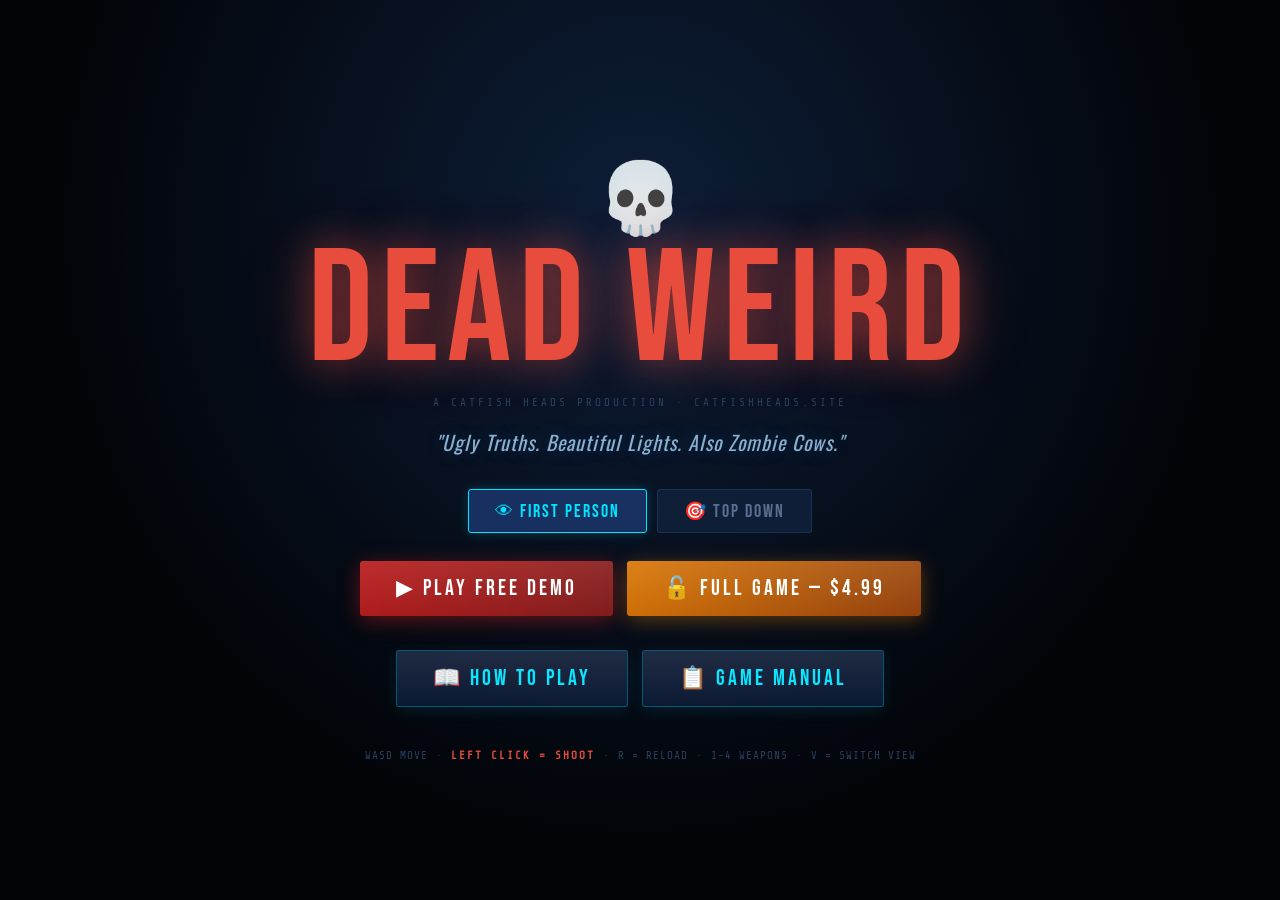
<file: index.html>
<!doctype html>
<html lang="en">
<head>
<meta charset="utf-8">
<meta name="viewport" content="width=device-width,initial-scale=1">
<meta http-equiv="refresh" content="0; url=deadweird.html">
<title>DEAD WEIRD</title>
</head>
<body>
<p>Loading DEAD WEIRD...</p>
<script>
location.replace('deadweird.html');
</script>
</body>
</html>
</file>
<file: deadweird.css>
@import url('https://fonts.googleapis.com/css2?family=Bebas+Neue&family=Oswald:wght@300;400;600;700&family=Share+Tech+Mono&display=swap');

:root{
  --red:#c0392b;--red2:#e74c3c;--green:#22c55e;--blue:#3b82f6;
  --gold:#ffd700;--purple:#cc44ff;--teal:#00e5ff;--orange:#f97316;
  --bg:#040608;--surface:rgba(8,14,24,0.96);--border:rgba(40,80,140,0.4);
  --text:#e2eaf8;--muted:#5a7090;
  --font-display:'Bebas Neue',sans-serif;
  --font-ui:'Oswald',sans-serif;
  --font-mono:'Share Tech Mono',monospace;
}

*{box-sizing:border-box;margin:0;padding:0;-webkit-tap-highlight-color:transparent;}
html,body{width:100%;height:100%;overflow:hidden;background:var(--bg);color:var(--text);font-family:var(--font-ui);}
canvas{display:none;position:fixed;top:0;left:0;image-rendering:pixelated;}

/* ═══════════════════════════════════
   SCREENS
═══════════════════════════════════ */
.scr{
  position:fixed;inset:0;display:flex;flex-direction:column;
  align-items:center;justify-content:center;
  background:radial-gradient(ellipse at 50% 30%,#0a1628 0%,#020408 70%);
  transition:opacity .35s;z-index:50;
}
.scr.off{opacity:0;pointer-events:none;}

/* Title screen */
#ts{background:radial-gradient(ellipse at 50% 25%,#0d1e38 0%,#020408 65%);}
.ts-title{
  font-family:var(--font-display);
  font-size:clamp(72px,14vw,160px);
  letter-spacing:8px;
  color:var(--red2);
  text-shadow:0 0 40px rgba(231,76,60,0.6),0 0 80px rgba(231,76,60,0.2);
  line-height:1;
  animation:titlePulse 3s ease-in-out infinite;
}
@keyframes titlePulse{
  0%,100%{text-shadow:0 0 40px rgba(231,76,60,0.6),0 0 80px rgba(231,76,60,0.2);}
  50%{text-shadow:0 0 60px rgba(231,76,60,0.9),0 0 120px rgba(231,76,60,0.4),0 0 200px rgba(231,76,60,0.1);}
}
.ts-sub{
  font-family:var(--font-mono);font-size:clamp(11px,2vw,16px);
  color:#4a7090;letter-spacing:5px;text-transform:uppercase;margin-top:6px;
}
.ts-tagline{
  font-family:var(--font-ui);font-size:clamp(13px,2.5vw,20px);
  color:#8ab0d0;font-style:italic;margin:18px 0 32px;letter-spacing:1px;
  text-shadow:0 0 20px rgba(100,160,220,0.3);
}
.ts-btns{display:flex;gap:14px;flex-wrap:wrap;justify-content:center;margin-bottom:24px;}
.ts-modes{display:flex;gap:10px;margin-bottom:28px;}
.mode-btn{
  font-family:var(--font-display);font-size:18px;letter-spacing:2px;
  padding:10px 26px;border:1px solid var(--border);border-radius:3px;
  background:rgba(20,40,70,0.6);color:var(--muted);cursor:pointer;
  transition:all .2s;
}
.mode-btn.active{
  background:rgba(40,80,160,0.5);color:var(--teal);
  border-color:var(--teal);box-shadow:0 0 12px rgba(0,229,255,0.2);
}
.ts-hint{font-family:var(--font-mono);font-size:12px;color:#2a4060;letter-spacing:2px;text-transform:uppercase;}

/* Buttons */
.btn{
  font-family:var(--font-display);font-size:clamp(16px,3vw,22px);letter-spacing:3px;
  padding:14px 36px;border:none;border-radius:3px;cursor:pointer;
  display:inline-flex;align-items:center;gap:10px;
  transition:all .18s;user-select:none;text-transform:uppercase;
  position:relative;overflow:hidden;
}
.btn::after{
  content:'';position:absolute;inset:0;
  background:linear-gradient(180deg,rgba(255,255,255,0.08) 0%,transparent 100%);
}
.btn:active{transform:scale(.97);}
.bp{background:linear-gradient(135deg,#b91c1c,#7f1d1d);color:#fff;box-shadow:0 4px 20px rgba(185,28,28,0.5);}
.bp:hover{background:linear-gradient(135deg,#dc2626,#991b1b);box-shadow:0 6px 30px rgba(220,38,38,0.6);transform:translateY(-1px);}
.bd{background:rgba(15,30,60,0.8);color:var(--teal);border:1px solid rgba(0,229,255,0.3);box-shadow:0 4px 15px rgba(0,229,255,0.1);}
.bd:hover{background:rgba(20,45,90,0.9);border-color:rgba(0,229,255,0.5);box-shadow:0 6px 25px rgba(0,229,255,0.2);transform:translateY(-1px);}
.bu{background:linear-gradient(135deg,#d97706,#92400e);color:#fff;box-shadow:0 4px 20px rgba(217,119,6,0.4);}
.bu:hover{background:linear-gradient(135deg,#f59e0b,#b45309);box-shadow:0 6px 30px rgba(245,158,11,0.5);transform:translateY(-1px);}

/* How to play */
#htp{overflow-y:auto;padding:30px 20px;}
.htp-wrap{max-width:780px;width:100%;margin:0 auto;}
.htp-title{font-family:var(--font-display);font-size:clamp(36px,7vw,70px);color:var(--red2);letter-spacing:5px;text-align:center;margin-bottom:6px;}
.htp-grid{display:grid;grid-template-columns:repeat(auto-fit,minmax(220px,1fr));gap:16px;margin:20px 0;}
.htp-card{
  background:rgba(10,20,40,0.8);border:1px solid var(--border);
  border-radius:6px;padding:18px;
}
.htp-card h3{font-family:var(--font-display);font-size:18px;letter-spacing:2px;color:var(--teal);margin-bottom:10px;}
.htp-card p,.htp-card li{font-size:13px;color:#8ab0d0;line-height:1.7;list-style:none;padding:2px 0;}
.htp-card li::before{content:'▸ ';color:var(--gold);}
.htp-events{display:grid;grid-template-columns:repeat(auto-fill,minmax(180px,1fr));gap:8px;margin:14px 0;}
.htp-ev{background:rgba(10,20,40,0.7);border:1px solid rgba(40,80,120,0.3);border-radius:4px;padding:10px 12px;font-size:12px;color:#7090b0;}

/* Paywall */
#ps{background:radial-gradient(ellipse at 50% 20%,#120a00 0%,#020204 65%);}
.pw-title{font-family:var(--font-display);font-size:clamp(44px,9vw,100px);color:var(--gold);letter-spacing:6px;text-shadow:0 0 40px rgba(255,215,0,0.4);}
.pw-price{font-family:var(--font-display);font-size:clamp(36px,7vw,72px);color:#fff;letter-spacing:3px;margin:10px 0;}
.pw-feats{display:grid;grid-template-columns:1fr 1fr;gap:8px;margin:20px 0;max-width:440px;}
.pw-feat{background:rgba(20,40,10,0.6);border:1px solid rgba(34,197,94,0.2);border-radius:4px;padding:8px 14px;font-size:13px;color:#86efac;}
.pw-feat::before{content:'✓ ';}

/* Game Over */
#go{background:radial-gradient(ellipse at 50% 50%,#1a0000 0%,#020202 70%);}
.go-title{font-family:var(--font-display);font-size:clamp(52px,11vw,120px);color:var(--red2);letter-spacing:8px;
  animation:goFlicker 2s ease-in-out infinite;text-shadow:0 0 30px rgba(231,76,60,0.5);}
@keyframes goFlicker{0%,100%{opacity:1;}92%{opacity:1;}93%{opacity:0.3;}94%{opacity:1;}96%{opacity:0.5;}97%{opacity:1;}}
.go-stats{display:grid;grid-template-columns:1fr 1fr;gap:12px;margin:20px 0;max-width:380px;}
.go-stat{background:rgba(10,0,0,0.6);border:1px solid rgba(100,20,20,0.4);border-radius:4px;padding:14px 18px;text-align:center;}
.go-stat-val{font-family:var(--font-display);font-size:32px;color:var(--red2);letter-spacing:2px;}
.go-stat-lbl{font-size:11px;color:var(--muted);letter-spacing:2px;text-transform:uppercase;margin-top:2px;}
#go-weird{font-style:italic;color:#5a3030;font-size:13px;max-width:360px;text-align:center;margin:8px 0 20px;line-height:1.6;}

/* Wave clear popup */
#lu{
  position:fixed;top:50%;left:50%;transform:translate(-50%,-50%) scale(0.85);
  background:rgba(4,12,24,0.97);border:1px solid rgba(40,100,200,0.4);
  border-radius:8px;padding:32px 48px;text-align:center;
  pointer-events:none;opacity:0;transition:all .35s;z-index:90;
  box-shadow:0 0 60px rgba(40,100,200,0.2);
}
#lu.show{opacity:1;transform:translate(-50%,-50%) scale(1);}
#lu-title{font-family:var(--font-display);font-size:48px;color:var(--green);letter-spacing:4px;}
#lu-sub{font-size:15px;color:#60a0d0;margin-top:8px;font-family:var(--font-mono);}
#lu-bonus{font-family:var(--font-display);font-size:22px;color:var(--gold);margin-top:10px;letter-spacing:2px;}

/* ═══════════════════════════════════
   HUD
═══════════════════════════════════ */
#hud{
  display:none;position:fixed;inset:0;pointer-events:none;z-index:20;
}

/* Top bar */
#hud-top{
  position:absolute;top:0;left:0;right:0;
  display:flex;align-items:stretch;justify-content:space-between;
  padding:0;height:54px;
  background:linear-gradient(180deg,rgba(2,6,14,0.95) 0%,rgba(2,6,14,0) 100%);
}

/* Score */
#score-wrap{
  display:flex;flex-direction:column;justify-content:center;
  padding:6px 20px;min-width:180px;
}
#score-d{
  font-family:var(--font-display);font-size:26px;letter-spacing:3px;
  color:var(--gold);text-shadow:0 0 12px rgba(255,215,0,0.4);line-height:1;
}
#wave-d{
  font-family:var(--font-mono);font-size:11px;color:var(--muted);
  letter-spacing:3px;margin-top:2px;
}

/* HP Bar */
#hp-wrap{
  display:flex;flex-direction:column;justify-content:center;align-items:center;
  flex:1;padding:8px 30px;max-width:340px;
}
#hp-label{font-family:var(--font-mono);font-size:10px;color:var(--muted);letter-spacing:3px;margin-bottom:4px;}
#hp-track{
  width:100%;height:14px;
  background:rgba(5,10,20,0.9);border:1px solid rgba(40,80,130,0.5);
  border-radius:7px;overflow:hidden;position:relative;
}
#hpf{
  height:100%;border-radius:7px;
  background:linear-gradient(90deg,#22c55e,#86efac);
  transition:width .2s,background .3s;
  position:relative;
}
#hpf::after{
  content:'';position:absolute;top:0;left:0;right:0;height:40%;
  background:rgba(255,255,255,0.15);border-radius:7px 7px 0 0;
}
/* HP segment lines */
#hp-track::before{
  content:'';position:absolute;inset:0;
  background:repeating-linear-gradient(90deg,transparent 0%,transparent calc(10% - 1px),rgba(0,0,0,0.4) calc(10% - 1px),rgba(0,0,0,0.4) 10%);
  z-index:2;border-radius:7px;
}

/* Ammo / weapon */
#wep-wrap{
  display:flex;flex-direction:column;justify-content:center;align-items:flex-end;
  padding:6px 20px;min-width:160px;
}
#wep-name{font-family:var(--font-display);font-size:15px;letter-spacing:2px;color:#8ab0d0;line-height:1;}
#ammo-wrap{display:flex;align-items:center;gap:6px;margin-top:3px;}
#ammo-d{font-family:var(--font-mono);font-size:18px;color:var(--text);line-height:1;}
#ammo-icon{font-size:13px;opacity:.7;}

/* Reload bar */
#rl-wrap{
  display:none;position:absolute;bottom:90px;left:50%;transform:translateX(-50%);
  width:200px;height:6px;background:rgba(5,10,20,0.9);
  border:1px solid rgba(40,80,130,0.4);border-radius:3px;overflow:hidden;
}
#rl-fill{height:100%;width:0;background:linear-gradient(90deg,var(--teal),#60a5fa);transition:none;border-radius:3px;}
#rl-lbl{
  display:none;position:absolute;bottom:100px;left:50%;transform:translateX(-50%);
  font-family:var(--font-mono);font-size:11px;color:var(--teal);letter-spacing:3px;white-space:nowrap;
}

/* Combo display */
#combo-d{
  position:absolute;top:64px;left:50%;transform:translateX(-50%);
  font-family:var(--font-display);font-size:clamp(20px,4vw,34px);letter-spacing:4px;
  color:var(--gold);opacity:0;transition:opacity .25s;
  text-shadow:0 0 20px rgba(255,215,0,0.6);white-space:nowrap;
  pointer-events:none;
}

/* Weapon bar */
#wb{
  position:absolute;bottom:16px;left:50%;transform:translateX(-50%);
  display:flex;gap:8px;
}
.ws{
  width:58px;height:58px;
  background:rgba(4,10,20,0.88);
  border:1px solid rgba(40,80,130,0.4);border-radius:6px;
  display:flex;flex-direction:column;align-items:center;justify-content:center;
  font-size:24px;cursor:pointer;transition:all .18s;pointer-events:all;
  position:relative;overflow:hidden;
}
.ws::after{
  content:'';position:absolute;inset:0;
  background:linear-gradient(180deg,rgba(255,255,255,0.06) 0%,transparent 50%);
}
.ws:hover:not(.locked){border-color:rgba(100,160,255,0.5);background:rgba(10,20,45,0.95);}
.ws.active{
  border-color:var(--gold);background:rgba(20,16,0,0.95);
  box-shadow:0 0 16px rgba(255,215,0,0.3),inset 0 0 10px rgba(255,215,0,0.05);
}
.ws.locked{opacity:.38;cursor:not-allowed;filter:grayscale(0.7);}
.ws-key{position:absolute;top:3px;left:5px;font-family:var(--font-mono);font-size:9px;color:var(--muted);}

/* Power-up icons */
#pur{
  position:absolute;top:64px;right:16px;
  display:flex;gap:6px;flex-direction:column;
}
.pu-ic{
  width:34px;height:34px;border-radius:6px;border:1px solid;
  display:flex;align-items:center;justify-content:center;
  font-size:18px;background:rgba(4,10,20,0.8);
  animation:puPulse 1.5s ease-in-out infinite;
}
@keyframes puPulse{0%,100%{box-shadow:0 0 6px currentColor;}50%{box-shadow:0 0 14px currentColor;}}

/* Weird event banner */
#weird-banner{
  position:fixed;top:68px;left:50%;transform:translateX(-50%);
  font-family:var(--font-display);font-size:clamp(18px,4vw,30px);letter-spacing:3px;
  color:var(--purple);opacity:0;transition:opacity .4s;
  text-shadow:0 0 20px rgba(204,68,255,0.7);white-space:nowrap;
  pointer-events:none;z-index:30;
}

/* Ally status */
#ally-status{
  position:fixed;bottom:100px;left:50%;transform:translateX(-50%);
  font-family:var(--font-mono);font-size:13px;color:var(--teal);
  opacity:0;transition:opacity .3s;text-shadow:0 0 10px rgba(0,229,255,0.5);
  pointer-events:none;white-space:nowrap;
}

/* Demo banner */
#demo-b{
  display:none;position:fixed;top:62px;left:16px;
  font-family:var(--font-mono);font-size:11px;color:#b45309;
  background:rgba(30,15,0,0.85);border:1px solid rgba(180,83,9,0.35);
  border-radius:4px;padding:5px 12px;letter-spacing:2px;pointer-events:none;
}

/* Vignette / effects */
#vig{position:fixed;inset:0;pointer-events:none;z-index:25;transition:all .15s;}
#vig.hit{background:radial-gradient(ellipse at center,transparent 40%,rgba(180,0,0,0.65) 100%);}
#vig.heal{background:radial-gradient(ellipse at center,transparent 40%,rgba(0,180,60,0.35) 100%);}
#blood-splat{
  position:fixed;inset:0;pointer-events:none;z-index:24;opacity:0;transition:opacity .1s;
  background:radial-gradient(ellipse at 45% 42%,rgba(120,0,0,0.45) 0%,transparent 60%),
             radial-gradient(ellipse at 60% 50%,rgba(90,0,0,0.3) 0%,transparent 55%);
}
#blood-splat.show{opacity:1;}

/* Minimap */
#minimap{
  display:none;position:fixed;bottom:84px;right:16px;
  width:90px;height:90px;border:1px solid rgba(30,58,95,0.7);
  border-radius:4px;background:rgba(2,6,14,0.9);
  box-shadow:0 0 12px rgba(0,0,0,0.5);
}

/* Crosshair */
#crosshair{
  position:fixed;top:50%;left:50%;transform:translate(-50%,-50%);
  width:18px;height:18px;pointer-events:none;z-index:22;
  display:none;
}
#crosshair::before,#crosshair::after{
  content:'';position:absolute;background:rgba(255,255,255,0.8);border-radius:1px;
}
#crosshair::before{width:2px;height:100%;left:50%;transform:translateX(-50%);}
#crosshair::after{width:100%;height:2px;top:50%;transform:translateY(-50%);}
#crosshair.fp-mode{display:block;}
/* Center dot */
#crosshair.fp-mode::before{box-shadow:0 0 0 2px rgba(0,0,0,0.5);}

/* ═══════════════════════════════════
   MOBILE CONTROLS
═══════════════════════════════════ */
#tc{display:none;position:fixed;inset:0;pointer-events:none;z-index:15;}
#jz{
  position:absolute;bottom:28px;left:24px;width:110px;height:110px;
  background:rgba(10,25,50,0.55);border:2px solid rgba(60,120,200,0.4);
  border-radius:50%;pointer-events:all;
}
#jk{
  position:absolute;top:50%;left:50%;transform:translate(-50%,-50%);
  width:46px;height:46px;background:rgba(60,120,200,0.6);
  border:2px solid rgba(100,180,255,0.7);border-radius:50%;
  box-shadow:0 0 12px rgba(60,120,200,0.3);transition:box-shadow .1s;
}
#az{
  position:absolute;right:0;top:0;bottom:0;left:40%;
  pointer-events:all;
}
#fire-btn{
  position:absolute;bottom:28px;right:24px;width:82px;height:82px;
  background:radial-gradient(circle,rgba(180,30,30,0.9),rgba(100,10,10,0.9));
  border:2px solid rgba(220,80,80,0.6);border-radius:50%;
  display:flex;align-items:center;justify-content:center;
  font-family:var(--font-display);font-size:20px;letter-spacing:2px;color:#ff9090;
  pointer-events:all;box-shadow:0 0 20px rgba(180,30,30,0.4);transition:all .1s;
}
#fire-btn.pressed{
  background:radial-gradient(circle,rgba(240,60,60,0.95),rgba(150,20,20,0.95));
  box-shadow:0 0 35px rgba(220,60,60,0.7);transform:scale(.93);
}
#reload-btn{
  position:absolute;bottom:120px;right:32px;width:48px;height:48px;
  background:rgba(10,25,50,0.7);border:1px solid rgba(60,120,200,0.4);
  border-radius:50%;display:flex;align-items:center;justify-content:center;
  font-size:20px;pointer-events:all;
}
#view-toggle{
  position:absolute;top:16px;right:16px;
  font-family:var(--font-display);font-size:14px;letter-spacing:2px;
  background:rgba(4,10,20,0.8);border:1px solid rgba(40,80,130,0.4);
  border-radius:4px;padding:8px 14px;color:var(--text);pointer-events:all;cursor:pointer;
}

/* ═══════════════════════════════════
   SCROLLBAR
═══════════════════════════════════ */
::-webkit-scrollbar{width:4px;}
::-webkit-scrollbar-track{background:rgba(4,8,16,0.5);}
::-webkit-scrollbar-thumb{background:rgba(40,80,140,0.5);border-radius:2px;}



/* ═══ NEW ELEMENTS ═══ */

/* Title extras */
.ts-skull{font-size:clamp(40px,7vw,70px);margin-bottom:-10px;animation:titlePulse 3s ease-in-out infinite;}
.ts-by{font-family:var(--font-mono);font-size:11px;color:#2a4060;letter-spacing:3px;text-transform:uppercase;margin-top:4px;}
.ts-controls-strip{
  display:flex;flex-wrap:wrap;gap:8px;justify-content:center;align-items:center;
  margin-top:18px;font-family:var(--font-mono);font-size:11px;color:#2a4060;
  letter-spacing:1px;text-transform:uppercase;
}
.ctrl-highlight{color:var(--red2);font-weight:700;letter-spacing:2px;}

/* Controls tables in HTP */
.ctrl-table{width:100%;border-collapse:collapse;margin-top:4px;}
.ctrl-table tr{border-bottom:1px solid rgba(30,58,95,0.3);}
.ctrl-table td{padding:5px 6px;font-size:12px;color:#8ab0d0;vertical-align:top;}
.ctrl-table .key{
  font-family:var(--font-mono);font-size:10px;color:var(--text);
  background:rgba(20,40,80,0.6);border:1px solid rgba(40,80,140,0.4);
  border-radius:3px;padding:2px 6px;white-space:nowrap;font-weight:600;
}
.ctrl-table .ctrl-fire{
  color:var(--red2)!important;border-color:rgba(192,57,43,0.5)!important;
  background:rgba(80,10,10,0.6)!important;
}

/* Fire indicator overlay */
#fire-indicator{
  position:absolute;bottom:85px;left:50%;transform:translateX(-50%);
  background:rgba(4,8,16,0.92);border:1px solid rgba(192,57,43,0.5);
  border-radius:6px;padding:10px 20px;
  display:flex;flex-direction:column;align-items:center;gap:4px;
  pointer-events:none;transition:opacity 0.6s;
  box-shadow:0 0 20px rgba(192,57,43,0.2);
}
.fi-desktop{display:flex;align-items:center;gap:10px;}
.fi-key{
  font-family:var(--font-display);font-size:16px;letter-spacing:2px;
  background:rgba(192,57,43,0.3);border:2px solid var(--red2);
  border-radius:4px;padding:4px 12px;color:var(--red2);
  animation:keyPulse 1s ease-in-out infinite;
}
@keyframes keyPulse{0%,100%{box-shadow:0 0 8px rgba(192,57,43,0.4);}50%{box-shadow:0 0 18px rgba(192,57,43,0.8);}}
.fi-arr{font-size:18px;color:var(--muted);}
.fi-act{font-family:var(--font-display);font-size:18px;letter-spacing:2px;color:#fff;}
.fi-mobile{font-family:var(--font-mono);font-size:11px;color:var(--muted);letter-spacing:1px;}

/* HTP subtitle */
.htp-subtitle{font-family:var(--font-mono);font-size:12px;color:var(--muted);letter-spacing:3px;text-align:center;margin-bottom:16px;}
.htp-section-title{font-family:var(--font-display);font-size:18px;letter-spacing:3px;color:var(--purple);margin:20px 0 12px;}

/* Weapon slots - name label */
.ws{flex-direction:column;gap:2px;height:70px;}
.ws-ico{font-size:22px;line-height:1;}
.ws-name{font-family:var(--font-mono);font-size:8px;color:var(--muted);letter-spacing:1px;text-transform:uppercase;}
.ws.active .ws-name{color:var(--gold);}
.ws.locked .ws-name{color:#1a3050;}

/* Fire button mobile */
.fire-icon{font-size:26px;display:block;line-height:1;}
.fire-label{font-family:var(--font-display);font-size:18px;letter-spacing:2px;display:block;}
.fire-hint{font-family:var(--font-mono);font-size:8px;color:rgba(255,140,140,0.6);letter-spacing:2px;display:block;}
#fire-btn{flex-direction:column;gap:0;width:88px;height:88px;}

/* ═══ GAME MANUAL ═══ */
#manual{overflow-y:auto;padding:20px 16px;}
.manual-wrap{max-width:860px;width:100%;margin:0 auto;}

.manual-header{text-align:center;padding:20px 0 28px;border-bottom:1px solid var(--border);margin-bottom:24px;}
.manual-title{font-family:var(--font-display);font-size:clamp(40px,8vw,80px);color:var(--red2);letter-spacing:6px;text-shadow:0 0 30px rgba(192,57,43,0.4);}
.manual-subtitle{font-family:var(--font-mono);font-size:14px;color:var(--muted);letter-spacing:5px;margin-top:6px;}
.manual-by{font-family:var(--font-mono);font-size:11px;color:#2a4060;margin-top:8px;letter-spacing:2px;}

.manual-section{margin-bottom:32px;padding-bottom:28px;border-bottom:1px solid rgba(30,58,95,0.3);}
.manual-section-title{
  font-family:var(--font-display);font-size:22px;letter-spacing:3px;
  color:var(--teal);margin-bottom:14px;
  border-left:3px solid var(--teal);padding-left:12px;
}
.manual-section p{font-size:14px;color:#8ab0d0;line-height:1.7;}

.manual-two-col{display:grid;grid-template-columns:1fr 1fr;gap:20px;}
@media(max-width:600px){.manual-two-col{grid-template-columns:1fr;}}
.manual-sub{font-family:var(--font-mono);font-size:10px;letter-spacing:3px;color:var(--muted);text-transform:uppercase;margin-bottom:8px;}

.manual-table{width:100%;border-collapse:collapse;font-size:12px;}
.manual-table th{font-family:var(--font-mono);font-size:9px;letter-spacing:2px;text-transform:uppercase;color:var(--muted);text-align:left;padding:6px 8px;border-bottom:1px solid var(--border);background:rgba(4,10,20,0.5);}
.manual-table td{padding:6px 8px;color:#8ab0d0;border-bottom:1px solid rgba(20,40,80,0.3);vertical-align:top;}
.manual-table .highlight-row td{color:#fff;background:rgba(80,10,10,0.3);}
.manual-table .highlight-row td:first-child{color:var(--red2);font-weight:700;font-family:var(--font-mono);}

.manual-weapons{display:flex;flex-direction:column;gap:16px;}
.manual-wep{display:flex;gap:16px;background:rgba(8,16,32,0.6);border:1px solid var(--border);border-radius:6px;padding:16px;align-items:flex-start;}
.manual-wep-icon{font-size:40px;flex-shrink:0;line-height:1;margin-top:2px;}
.manual-wep-info{flex:1;}
.manual-wep-name{font-family:var(--font-display);font-size:18px;letter-spacing:2px;color:var(--gold);margin-bottom:4px;}
.wep-unlock{font-family:var(--font-mono);font-size:9px;color:var(--green);letter-spacing:1px;margin-left:10px;vertical-align:middle;}
.manual-wep-stat{font-family:var(--font-mono);font-size:10px;color:var(--muted);letter-spacing:1px;margin-bottom:6px;}
.manual-wep-desc{font-size:13px;color:#8ab0d0;line-height:1.6;}

.manual-enemies{display:flex;flex-direction:column;gap:10px;}
.manual-enemy{
  display:grid;grid-template-columns:120px 180px 1fr;gap:12px;align-items:start;
  background:rgba(8,16,32,0.5);border:1px solid var(--border);border-radius:4px;padding:12px 14px;
}
@media(max-width:600px){.manual-enemy{grid-template-columns:1fr;}}
.en-type{font-family:var(--font-display);font-size:14px;letter-spacing:1px;}
.en-normal{color:#22c55e;} .en-fast{color:#3b82f6;} .en-tank{color:#f97316;}
.en-pizza{color:#f59e0b;} .en-boss{color:#a855f7;} .en-cow{color:#92400e;}
.en-stat{font-family:var(--font-mono);font-size:10px;color:var(--muted);letter-spacing:1px;}
.en-desc{font-size:12px;color:#7090b0;line-height:1.5;}

.manual-tips{display:grid;grid-template-columns:repeat(auto-fill,minmax(240px,1fr));gap:10px;}
.manual-tip{background:rgba(8,16,30,0.7);border:1px solid rgba(30,58,95,0.4);border-radius:4px;padding:12px 14px;font-size:12px;color:#7090b0;line-height:1.6;}
.manual-tip strong{color:var(--text);}

.manual-box{background:rgba(8,16,30,0.8);border:1px solid var(--border);border-radius:6px;padding:20px;}
.manual-box-demo{border-color:rgba(30,58,95,0.4);}
.manual-box-full{border-color:rgba(217,119,6,0.4);background:rgba(30,15,0,0.5);}
.manual-box-title{font-family:var(--font-display);font-size:20px;letter-spacing:2px;margin-bottom:12px;}
.manual-box-demo .manual-box-title{color:var(--muted);}
.manual-box-full .manual-box-title{color:var(--gold);}
.manual-box ul{list-style:none;}
.manual-box li{font-size:13px;color:#8ab0d0;padding:3px 0;}

.manual-credits p{font-size:13px;color:#8ab0d0;line-height:1.8;margin-bottom:2px;}
.manual-credits strong{color:var(--text);}
</file>
